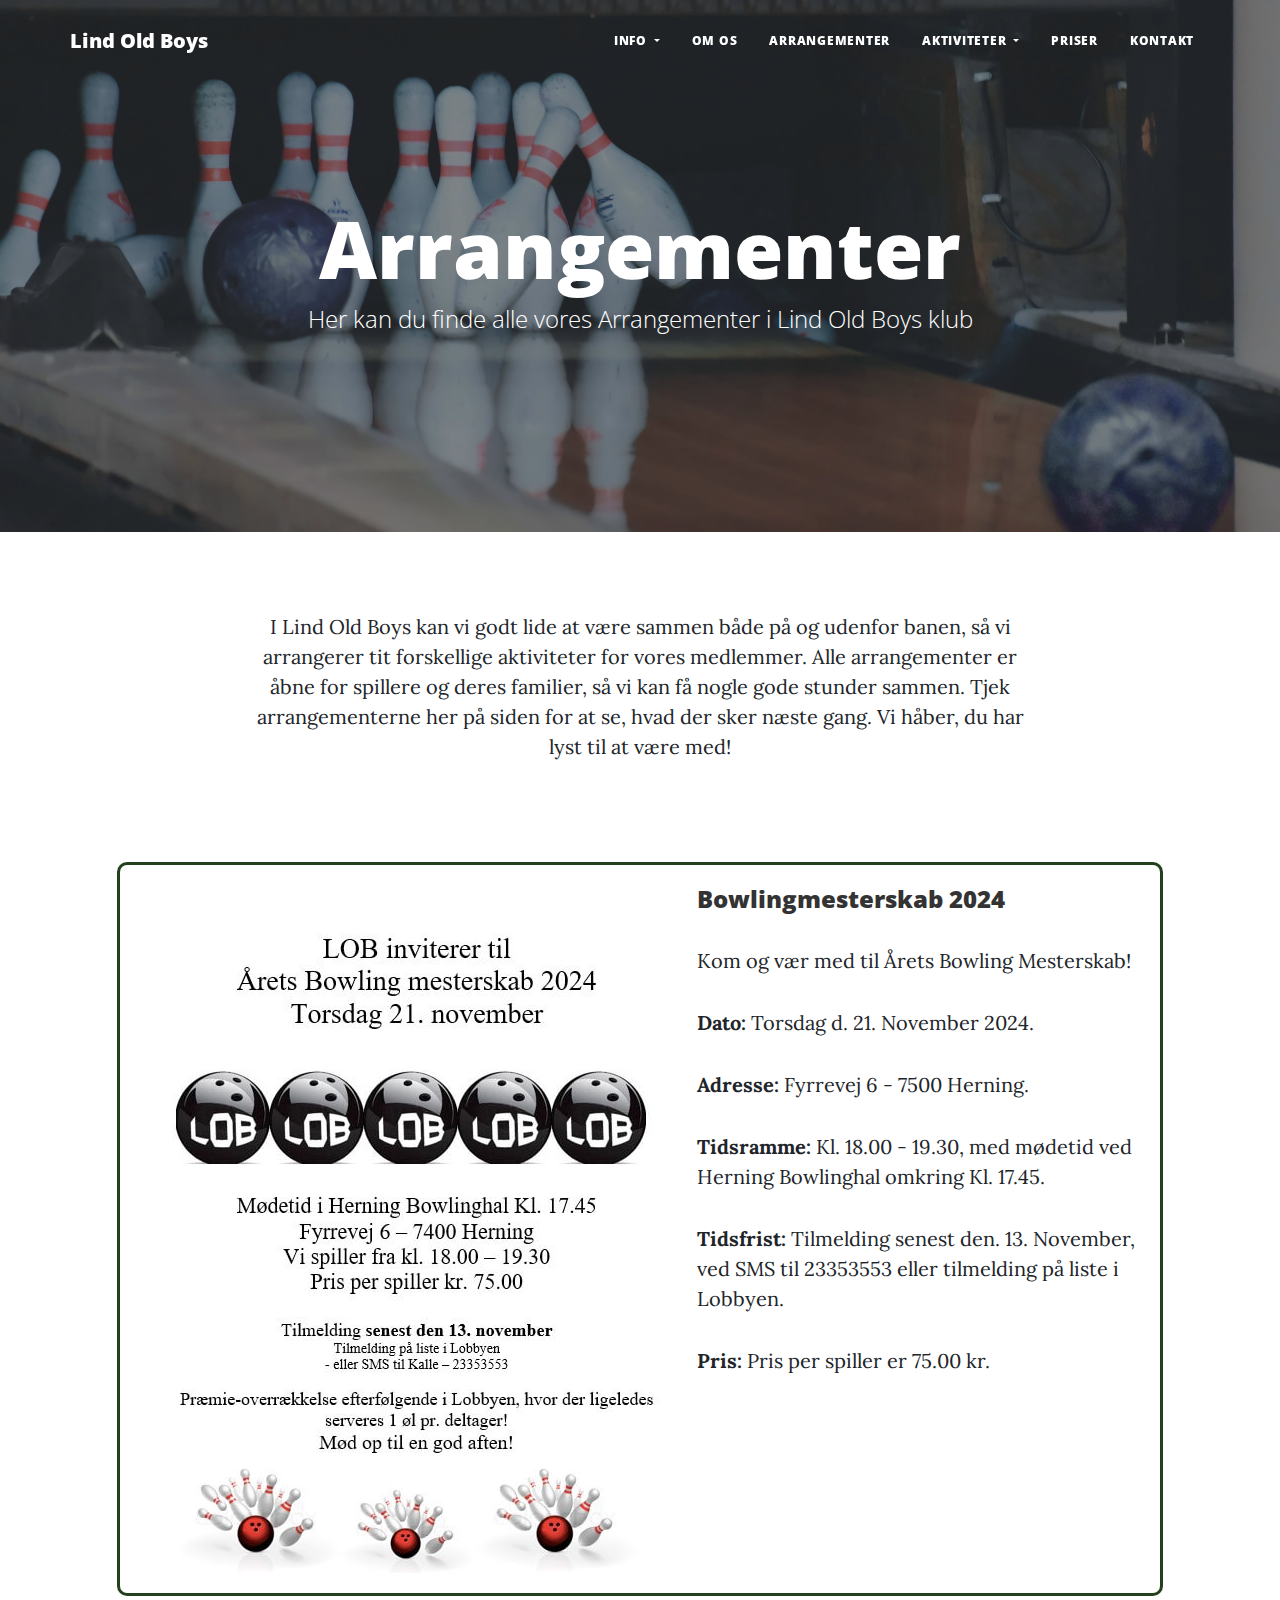
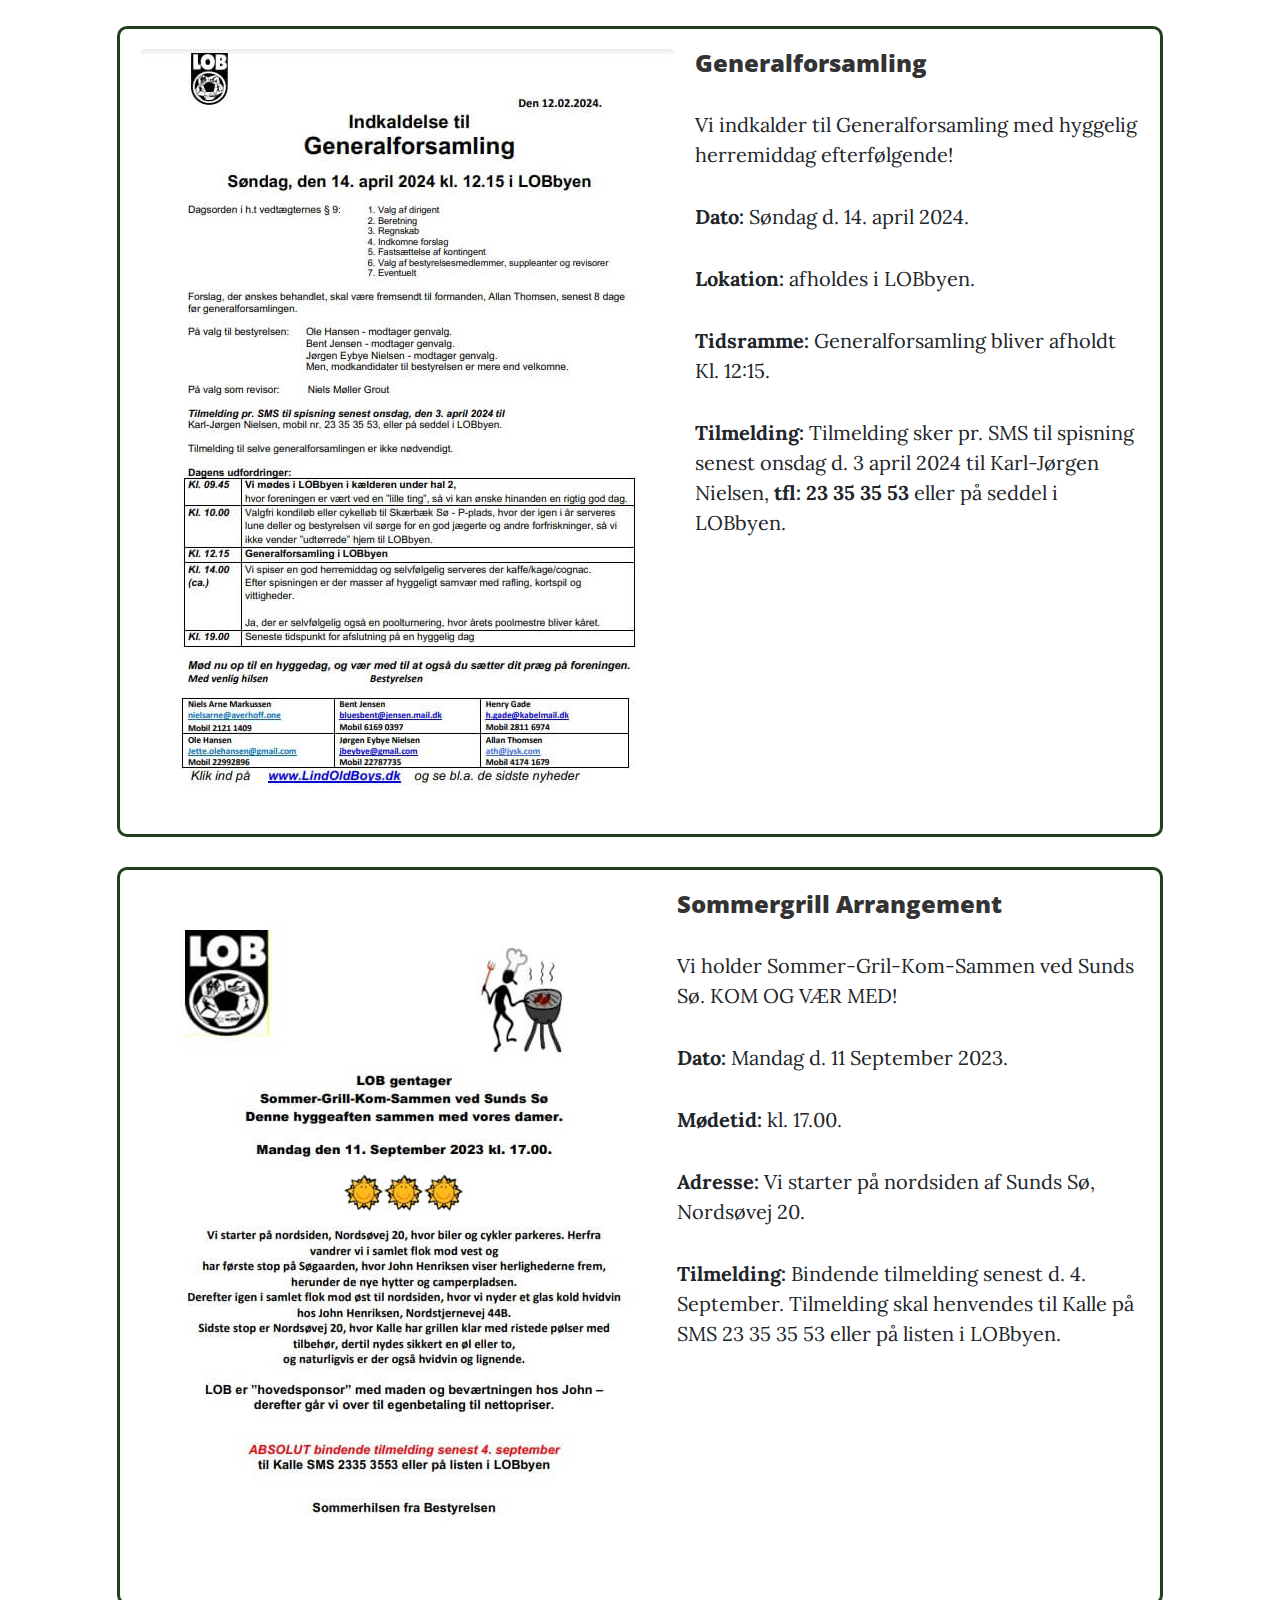
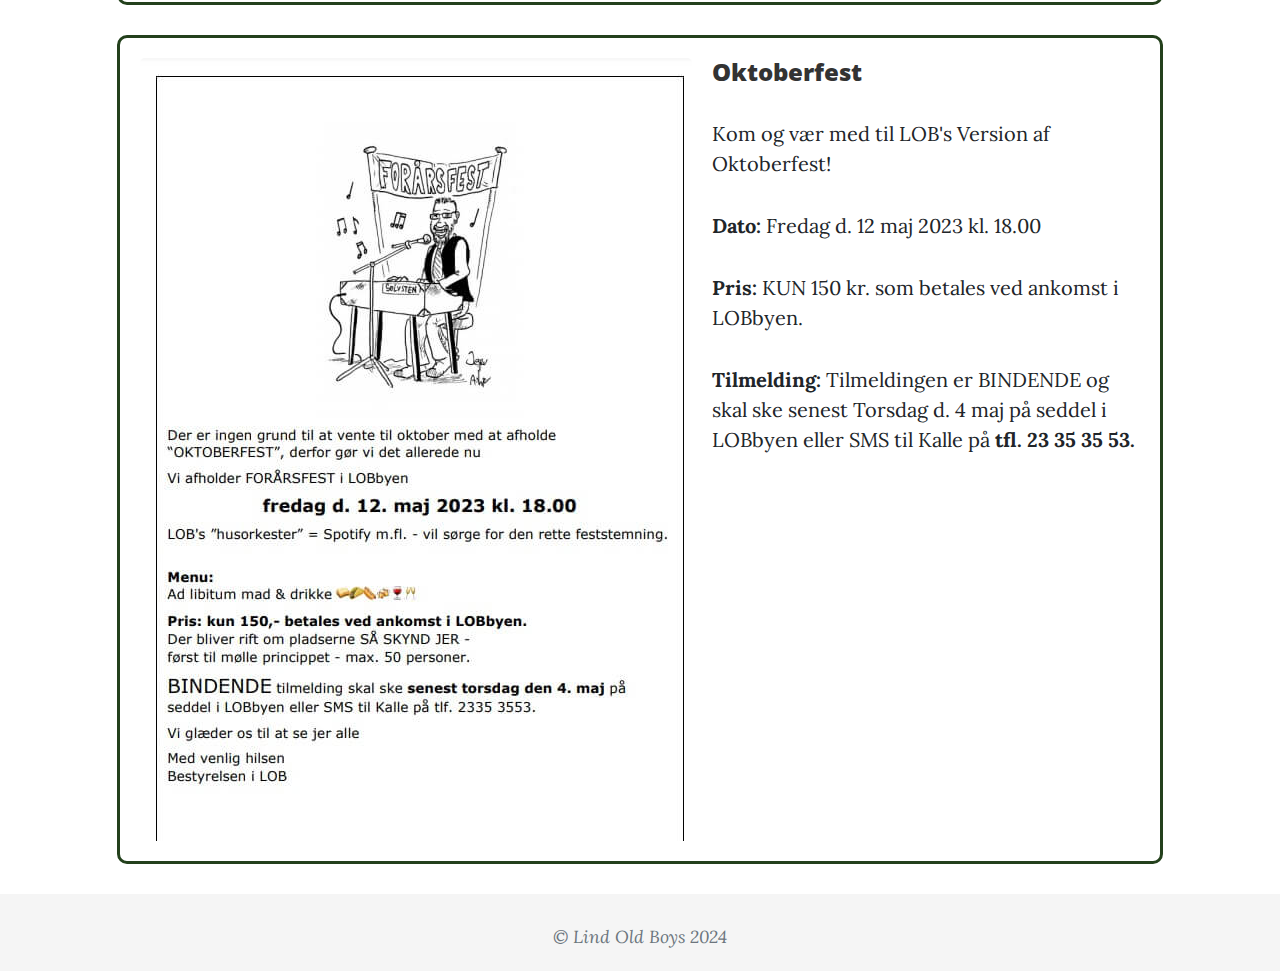
<file: Arrangement.html>
<!DOCTYPE html>
<html lang="en">
<head>
    <meta charset="utf-8">
    <meta name="viewport" content="width=device-width, initial-scale=1, shrink-to-fit=no">
    <meta name="description" content="">
    <meta name="author" content="">
    <meta name="robots" content="noindex">
    <!-- Ændret titlen for Index filen til "Lind Old Boys"-->
    <title>Lind Old Boys</title>
    <!-- Vi var desværre ikke i stand til at ændre den font vi ønskede ifølge vores styletiles. Der bedes om at referer til vores mockups/wireframes for at få den komplette oversigt-->
    <link href="https://fonts.googleapis.com/css?family=Lora:400,700,400italic,700italic" rel="stylesheet"
        type="text/css">
    <link
        href="https://fonts.googleapis.com/css?family=Open+Sans:300italic,400italic,600italic,700italic,800italic,400,300,600,700,800"
        rel="stylesheet" type="text/css">
    <!-- Linket til css'en, men vi har valgt bruge inline css-->
    <link href="css/styles.css" rel="stylesheet">
</head>
<body>
    <!-- Navigation-->
    <nav class="navbar navbar-expand-lg navbar-light" id="mainNav">
        <div class="container px-4 px-lg-5">
            <a class="navbar-brand" href="index.html">Lind Old Boys</a>
            <button class="navbar-toggler" type="button" data-bs-toggle="collapse" data-bs-target="#navbarResponsive"
                aria-controls="navbarResponsive" aria-expanded="false" aria-label="Toggle navigation">
                Menu
                <i class="fas fa-bars"></i>
            </button>
            <div class="collapse navbar-collapse" id="navbarResponsive">
                <!-- Omformuleret listen så den passer til vores hjemmeside-->
                <ul class="navbar-nav ms-auto py-4 py-lg-0">
                    <li class="nav-item dropdown">
                        <a class="nav-link dropdown-toggle px-lg-3 py-3 py-lg-4" href="index.html" id="navbarDropdown"
                            role="button" data-bs-toggle="dropdown" aria-expanded="false">
                            Info
                        </a>
                        <ul class="dropdown-menu" aria-labelledby="navbarDropdown">
                            <li><a class="dropdown-item" href="subpage1.html">Nyheder</a></li>
                            <li><a class="dropdown-item" href="subpage2.html">Vedtægter</a></li>
                            <li><a class="dropdown-item" href="subpage3.html">Links</a></li>
                            <li><a class="dropdown-item" href="subpage4.html">Generalforsamling</a></li>
                            <li><a class="dropdown-item" href="subpage5.html">Privatspolitik</a></li>
                        </ul>
                    </li>
                    <li class="nav-item"><a class="nav-link px-lg-3 py-3 py-lg-4" href="Omos.html">Om os</a></li>
                    <li class="nav-item"><a class="nav-link px-lg-3 py-3 py-lg-4"
                            href="Arrangement.html">Arrangementer</a></li>
                    <li class="nav-item dropdown">
                        <a class="nav-link dropdown-toggle px-lg-3 py-3 py-lg-4" href="Aktiviteter.html"
                            id="activitiesDropdown" role="button" data-bs-toggle="dropdown" aria-expanded="false">
                            Aktiviteter
                        </a>
                        <ul class="dropdown-menu" aria-labelledby="activitiesDropdown">
                            <li><a class="dropdown-item" href="activity1.html">Fodbold</a></li>
                            <li><a class="dropdown-item" href="activity2.html">Badminton</a></li>
                            <li><a class="dropdown-item" href="activity3.html">Løb</a></li>
                            <li><a class="dropdown-item" href="activity4.html">Volley</a></li>
                            <li><a class="dropdown-item" href="activity5.html">Motion</a></li>
                        </ul>
                    </li>
                    <li class="nav-item"><a class="nav-link px-lg-3 py-3 py-lg-4" href="Priser.html">Priser</a></li>
                    <li class="nav-item"><a class="nav-link px-lg-3 py-3 py-lg-4" href="contact.html">Kontakt</a></li>
                </ul>
            </div>
        </div>
    </nav>
    <!-- Page Header-->
    <!--Bowling billedet er brugt, da Lind Old boys gerne skal reflektere en klub med diversitet i sport og at der er plads til forskellige sportsgrene-->
    <header class="masthead" style="background-image: url('assets/img/Bowlingbackgroudnd1.jpg')">
        <div class="container position-relative px-4 px-lg-5">
            <div class="row gx-4 gx-lg-5 justify-content-center">
                <div class="col-md-10 col-lg-8 col-xl-7">
                    <div class="site-heading">
                        <h1>Arrangementer</h1>
                        <span class="subheading">Her kan du finde alle vores Arrangementer i Lind Old Boys klub</span>
                    </div>
                </div>
            </div>
        </div>
    </header>
    <!-- Main Content-->
    <!-- Vi anvendte Chatgpt til at hjælpe os med at aligne billederne og teksten i midten af siden, heriblandt Flexbox-->
    <!-- Vi har valgt at opdele de forskellige arrangementer i kasser. Vi har altså billeder, og tilhørende text som opsummererer de vigtigste ting omkring arrangement-->
    <main>
        <div class="container px-4 px-lg-5" style="display: flex; flex-direction: column; align-items: center;">
            <p style="align-items: center; max-width: 800px; text-align: center; margin-bottom: 100px;" >I Lind Old Boys kan vi godt lide at være sammen både på og udenfor banen, så vi arrangerer tit forskellige aktiviteter for vores medlemmer. Alle arrangementer er åbne for spillere og deres familier, så vi kan få nogle gode stunder sammen. Tjek arrangementerne her på siden for at se, hvad der sker næste gang. Vi håber, du har lyst til at være med!</p>
            <div style="display: flex; align-items: flex-start; margin-bottom: 30px; padding: 20px; border: 3px solid #23401c; border-radius: 10px; width: 1000px;">
                <img src="assets/img/Bowlingmesterskab1.jpg" alt="Bowlingmesterskab" width="800px" style="margin-right: 20px; border-radius: 5px;">
                <div>
                    <h2 style="margin: 0; font-size: 1.2em; color: #333;">Bowlingmesterskab 2024</h2>
                    <p>Kom og vær med til Årets Bowling Mesterskab!</p>
                    <p><strong>Dato:</strong> Torsdag d. 21. November 2024.</p>
                    <p><strong>Adresse:</strong> Fyrrevej 6 - 7500 Herning.</p>
                    <p><strong>Tidsramme:</strong> Kl. 18.00 - 19.30, med mødetid ved Herning Bowlinghal omkring Kl. 17.45.</p>
                    <p><strong>Tidsfrist:</strong> Tilmelding senest den. 13. November, ved SMS til 23353553 eller tilmelding på liste i Lobbyen.</p>
                    <p><strong>Pris:</strong> Pris per spiller er 75.00 kr.</p>
                </div>
            </div>
            
            <div style="display: flex; align-items: flex-start; margin-bottom: 30px; padding: 20px; border: 3px solid #23401c; border-radius: 10px; width: 1000px;">
                <img src="assets/img/Generalforsamling1.jpg" alt="Generalforsamling"  width="800px" style="margin-right: 20px; border-radius: 5px;">
                <div>
                    <h2 style="margin: 0; font-size: 1.2em; color: #333;">Generalforsamling</h2>
                    <p>Vi indkalder til Generalforsamling med hyggelig herremiddag efterfølgende!</p>
                    <p><strong>Dato:</strong> Søndag d. 14. april 2024.</p>
                    <p><strong>Lokation:</strong> afholdes i LOBbyen.</p>
                    <p><strong>Tidsramme:</strong> Generalforsamling bliver afholdt Kl. 12:15.</p>
                    <p><strong>Tilmelding:</strong> Tilmelding sker pr. SMS til spisning senest onsdag d. 3 april 2024 til Karl-Jørgen Nielsen, <strong> tfl: 23 35 35 53</strong> eller på seddel i LOBbyen.</p>
                </div>
            </div>
            <div style="display: flex; align-items: flex-start; margin-bottom: 30px; padding: 20px; border: 3px solid #23401c; border-radius: 10px; width: 1000px;">
                <img src="assets/img/Sommergrill.jpg" alt="Sommer grill Arrangement"  width="800px" style="margin-right: 20px; border-radius: 5px;">
                <div>
                    <h2 style="margin: 0; font-size: 1.2em; color: #333;">Sommergrill Arrangement</h2>
                    <p>Vi holder Sommer-Gril-Kom-Sammen ved Sunds Sø. KOM OG VÆR MED!</p>
                    <p><strong>Dato:</strong> Mandag d. 11 September 2023.</p>
                    <p><strong>Mødetid:</strong> kl. 17.00.</p>
                    <p><strong>Adresse:</strong> Vi starter på nordsiden af Sunds Sø, Nordsøvej 20.</p>
                    <p><strong>Tilmelding:</strong> Bindende tilmelding senest d. 4. September. Tilmelding skal henvendes til Kalle på SMS 23 35 35 53 eller på listen i LOBbyen.</p>

                </div>
            </div>
            
            <div style="display: flex; align-items: flex-start; margin-bottom: 30px; padding: 20px; border: 3px solid #23401c; border-radius: 10px; width: 1000px;">
                <img src="assets/img/Oktoberfest.jpg" alt="Oktoberfest" width="800px" style="margin-right: 20px; border-radius: 5px;">
                <div>
                    <h2 style="margin: 0; font-size: 1.2em; color: #333;">Oktoberfest</h2>
                    <p>Kom og vær med til LOB's Version af Oktoberfest!</p>
                    <p><strong>Dato:</strong> Fredag d. 12 maj 2023 kl. 18.00</p>
                    <p><strong>Pris:</strong> KUN 150 kr. som betales ved ankomst i LOBbyen.</p>
                    <p><strong>Tilmelding:</strong> Tilmeldingen er BINDENDE og skal ske senest Torsdag d. 4 maj på seddel i LOBbyen eller SMS til Kalle på <strong>tfl. 23 35 35 53.</strong></p>


                </div>
            </div>
        </div>
    </main>
        
    <!-- Footer, vi har anvendt en grå baggrundsfarve som også er tilsvarende til vores styletiles-->
    <footer style="text-align: center; padding: 20px 0; background-color: #f5f5f5; color: #23401c; position: relative;">
        <div style="display: flex; flex-direction: column; align-items: center;">
         <!--Vi har valgt at beholde facebook ikonet og ændret a-elementet til deres facebookside. Det gør det nemt at tilgå deres facebookside-->
            <ul class="list-inline" style="padding: 0; margin: 0; display: flex; justify-content: center;">
                <li class="list-inline-item" style="margin-right: 15px;">
                    <a href="https://facebook.com/lindoldboys">
                        <span class="fa-stack fa-lg">
                            <i class="fas fa-circle fa-stack-2x"></i>
                            <i class="fab fa-facebook-f fa-stack-1x fa-inverse"></i>
                        </span>
                    </a>
                </li>
            </ul>
            <div class="small text-muted fst-italic" style="margin-top: 10px;">&copy; Lind Old Boys 2024</div>
        </div>
    </footer>
    <!-- Bootstrap core JS-->
    <script src="https://cdn.jsdelivr.net/npm/bootstrap@5.2.3/dist/js/bootstrap.bundle.min.js"></script>
    <!-- Core theme JS-->
     <script src="js/scripts.js"></script>
</body>

</html>
</file>
